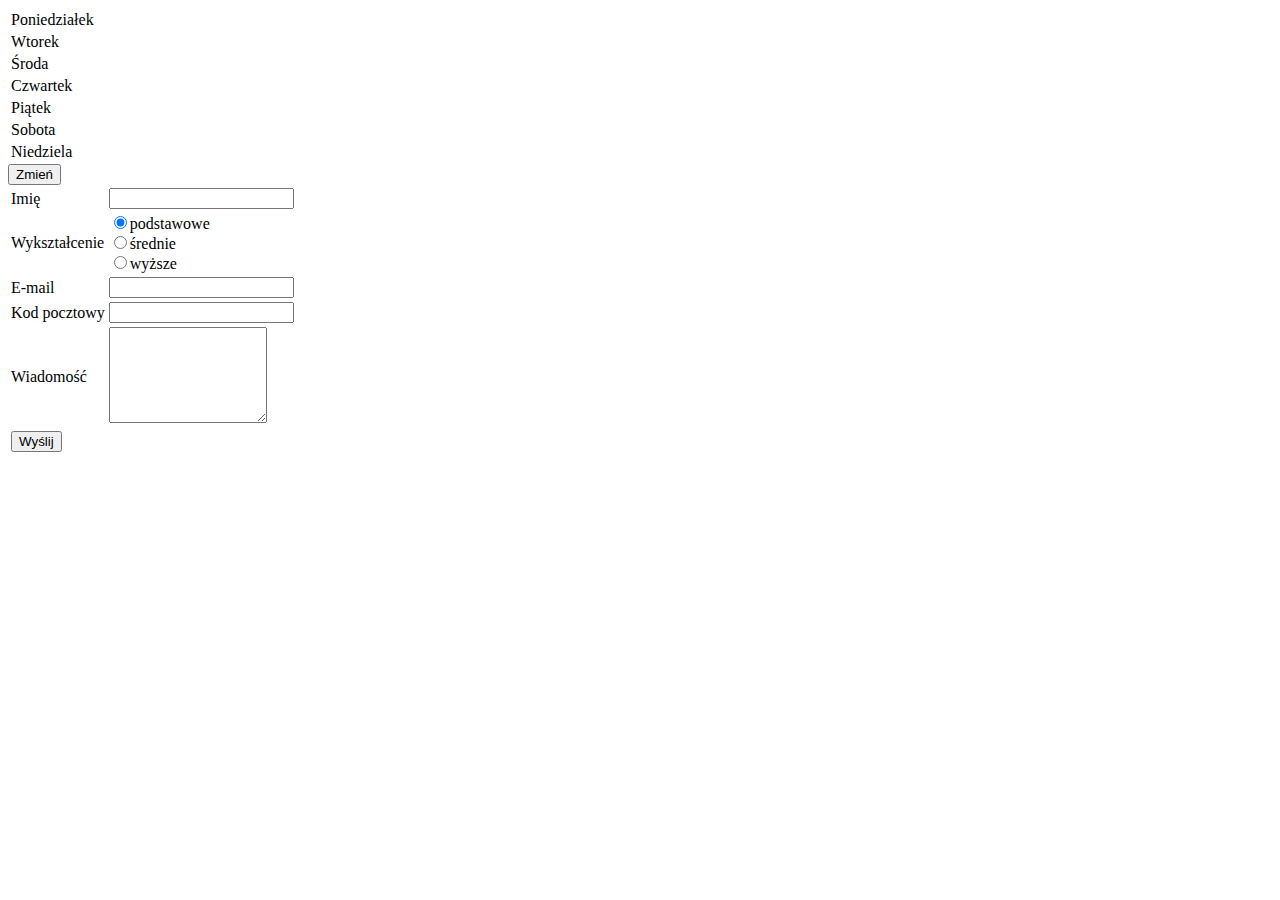
<file: D7/index.html>
<!doctype html>
<html>
<head>
    <link rel = "stylesheet" href = "style.css" type = "text/css" />
    <title>Formularz osobowy</title>
    <script src = "code.js"></script>
</head>
<body>
    <table>
        <tbody>
        <tr><td>Poniedziałek</td></tr>
        <tr><td>Wtorek</td></tr>
        <tr><td>Środa</td></tr>
        <tr><td>Czwartek</td></tr>
        <tr><td>Piątek</td></tr>
        <tr><td>Sobota</td></tr>
        <tr><td>Niedziela</td></tr>
        </tbody>
    </table>
    <span id="ile" />
    <tr><td colspan="2"><input type="submit" value="Zmień" onclick = " myFunction()"></td></tr>
    <form name="user_data">
        <table>
            <tr><td>Imię</td><td><input type="text" name="imie"><span class="blad" id="blad_imie" /></td></tr>
            <tr>
                <td>Wykształcenie </td>
                <td>
                    <input name="wyksztalcenie" value="wyksztalcenie_p" checked type="radio" onclick = "pokazElement('KodPocztowy')" />podstawowe<br />
                    <input name="wyksztalcenie" value="wyksztalcenie_s" type="radio" onclick = "ukryjElement('KodPocztowy')" />średnie </br>
                    <input name="wyksztalcenie" value="wyksztalcenie_w" type="radio" onclick = "ukryjElement('KodPocztowy')" />wyższe
            </td> </tr>
            <tr><td>E-mail</td><td><input type="text" name="email"><span class="blad" id="blad_email" /></td></tr>
            <tr><td>Kod pocztowy</td><td><span id = "KodPocztowy"><input type="text" name="kod"></span><span class="blad" id="blad_kod" /></td></tr>
            <tr><td>Wiadomość</td><td><textarea rows="6" cols="17" name="wiadomosc"></textarea><span class="blad" id="blad_wiadomosc" />
            </td></tr>
            <tr><td colspan="2"><input type="submit" value="Wyślij" onclick = "return weryfikacja(this.form)"></td></tr>
        </table>
    </form>
</body>
</html>
</file>
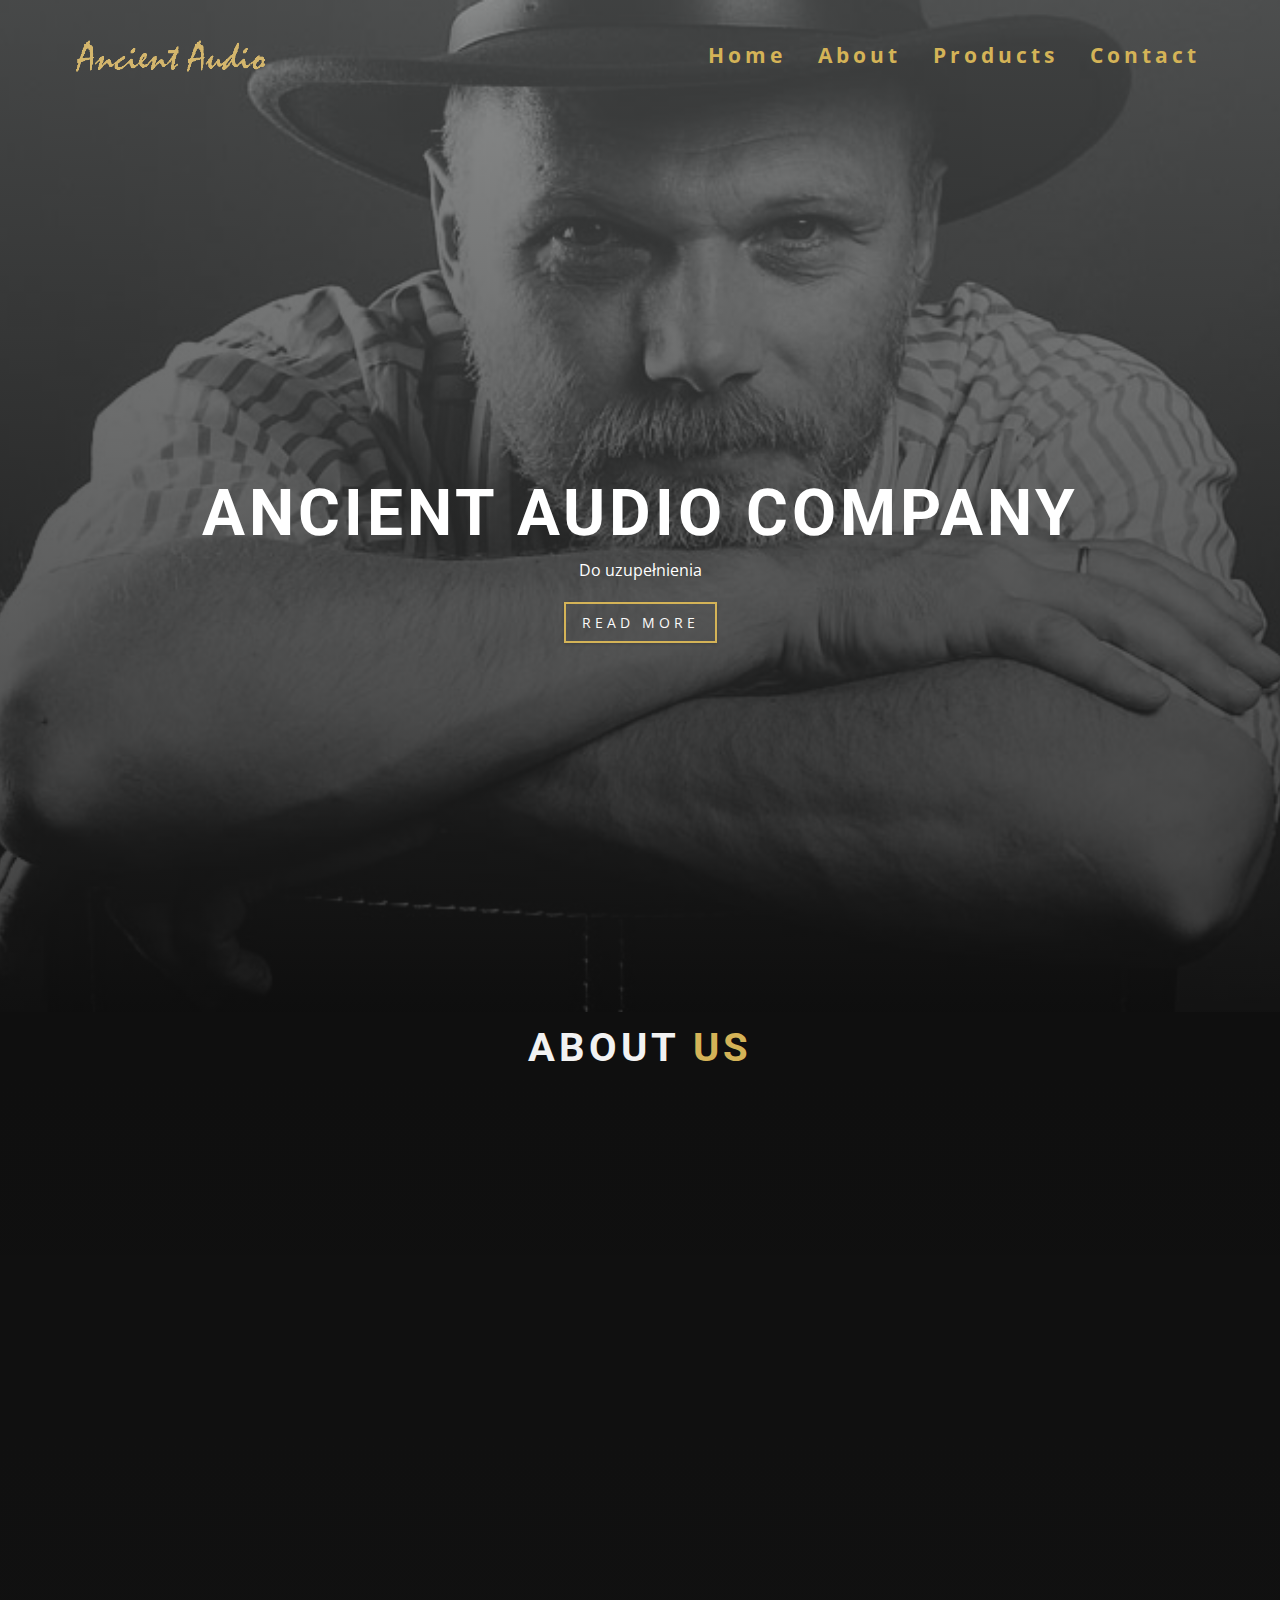
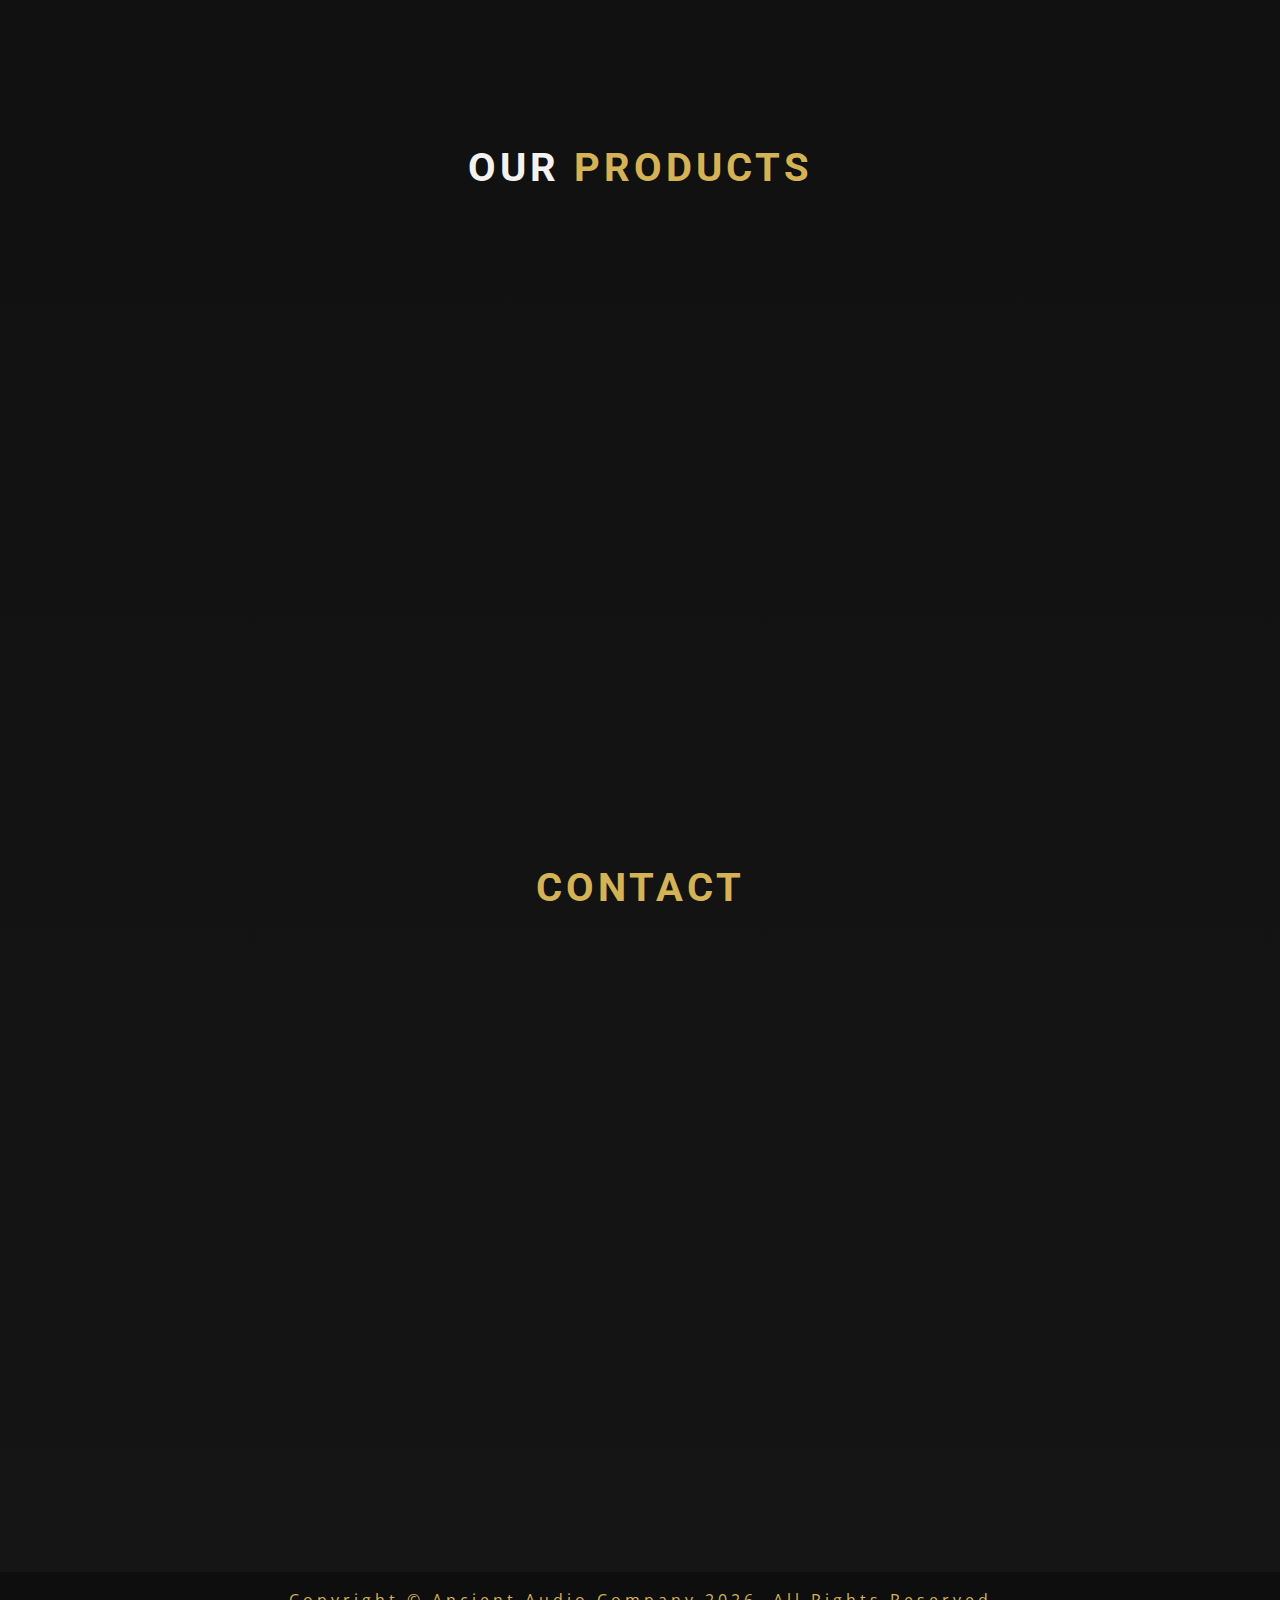
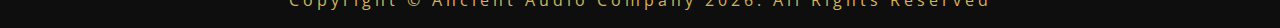
<file: Project_AA/index.html>
<!DOCTYPE html>
<html lang="en">
  <head>
    <meta charset="UTF-8" />
    <meta name="viewport" content="width=device-width, initial-scale=1.0" />
    <title>Ancient Audio</title>
    <!-- font-awesome -->
    <link
      rel="stylesheet"
      href="https://cdnjs.cloudflare.com/ajax/libs/font-awesome/5.14.0/css/all.min.css"
    />
    <!-- styles -->
    <link rel="stylesheet" href="styles.css" />
  </head>
  <body>
    <header id="home">
      <!-- navbar -->
      <nav id="nav">
        <div class="nav-center">
          <!-- nav header -->
          <div class="nav-header">
            <img src="./logo.png" class="logo" alt="logo" />
            <button class="nav-toggle">
              <i class="fas fa-bars"></i>
            </button>
          </div>
          <!-- links -->
          <div class="links-container">
            <ul class="links">
              <li>
                <a href="#home" class="scroll-link">home</a>
              </li>
              <li>
                <a href="#about" class="scroll-link">about</a>
              </li>
              <li>
                <a href="#products" class="scroll-link">products</a>
              </li>
              <li>
                <a href="#contact" class="scroll-link">contact</a>
              </li>
            </ul>
          </div>
        </div>
      </nav>
      <!-- banner -->
      <div class="banner">
        <div class="container">
          <h1>Ancient Audio Company</h1>
          <p>
            Do uzupełnienia
          </p>
          <a href="#tours" class="scroll-link btn btn-white">read more</a>
        </div>
      </div>
    </header>
    <!-- about -->
    <section id="about" class="section">
      <div class="title">
        <h2>about <span>us</span></h2>
      </div>
    </section>
    <!-- services -->
    <section id="products" class="section">
      <div class="title">
        <h2>our <span>products</span></h2>
      </div>
    </section>
    <!-- contact -->
    <section id="contact" class="section">
      <div class="title">
        <h2><span>contact</span></h2>
      </div>
    </section>
    <!-- footer -->
    <footer class="section">
      <p>
        copyright &copy; ancient audio company
        <span id="date"></span>. all rights reserved
      </p>
    </footer>
    <a class="scroll-link top-link" href="#home">
      <i class="fas fa-arrow-up"></i>
    </a>
    <!-- javascript -->
    <script src="scripts.js"></script>
  </body>
</html>
</file>
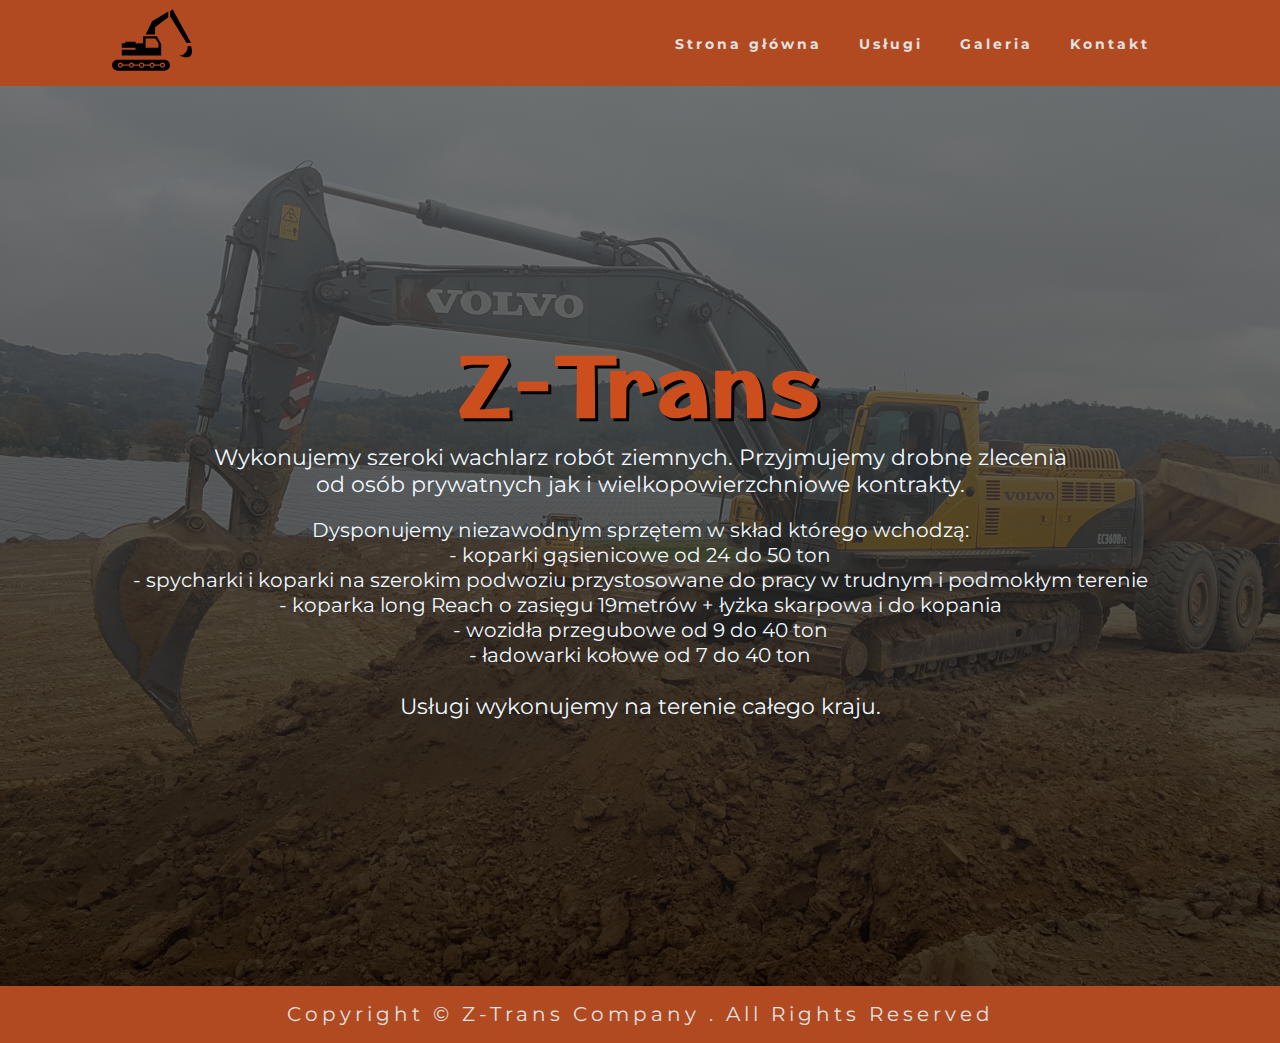
<file: Project_Ziolkowski/index.html>
<!DOCTYPE html>
<html lang="pl">
  <head>
    <meta charset="UTF-8" />
    <meta name="viewport" content="width=device-width, initial-scale=1.0" />
    <meta http-equiv="X-UA-Compatible" content="ie=edge" />
    <link rel="stylesheet" href="styles.css" />
    <link rel="preconnect" href="https://fonts.googleapis.com" />
    <link rel="preconnect" href="https://fonts.gstatic.com" crossorigin />
    <link
      href="https://fonts.googleapis.com/css2?family=Montserrat:wght@500&display=swap"
      rel="stylesheet"
    />
    <link rel="preconnect" href="https://fonts.googleapis.com" />
    <link rel="preconnect" href="https://fonts.gstatic.com" crossorigin />
    <link
      href="https://fonts.googleapis.com/css2?family=Otomanopee+One&display=swap"
      rel="stylesheet"
    />
    <title>Z-Trans</title>
  </head>

  <body>
    <nav>
      <div class="logo">
        <img src="logo.svg" class="logo" alt="logo" />
      </div>
      <ul class="nav-links">
        <li>
          <a href="index.html">Strona główna</a>
        </li>
        <li>
          <a href="uslugi.html">Usługi</a>
        </li>
        <li>
          <a href="galeria.html">Galeria</a>
        </li>
        <li>
          <a href="kontakt.html">Kontakt</a>
        </li>
      </ul>
      <div class="burger">
        <div class="line1"></div>
        <div class="line2"></div>
        <div class="line3"></div>
      </div>
    </nav>

    <div class="background-img">
      <div class="banner">
        <div class="container">
          <h1>Z-Trans</h1>
          <p>
            Wykonujemy szeroki wachlarz robót ziemnych. Przyjmujemy drobne
            zlecenia od osób prywatnych jak i wielkopowierzchniowe kontrakty.
          </p>
          <ul>
            Dysponujemy niezawodnym sprzętem w skład którego wchodzą:
            <li>- koparki gąsienicowe od 24 do 50 ton</li>
            <li>
              - spycharki i koparki na szerokim podwoziu przystosowane do pracy
              w trudnym i podmokłym terenie
            </li>
            <li>
              - koparka long Reach o zasięgu 19metrów + łyżka skarpowa i do
              kopania
            </li>
            <li>- wozidła przegubowe od 9 do 40 ton</li>
            <li>- ładowarki kołowe od 7 do 40 ton</li>
          </ul>
          <br />
          <p>Usługi wykonujemy na terenie całego kraju.</p>
        </div>
      </div>
    </div>

    <footer class="section">
      <p>
        copyright &copy; z-trans company
        <span id="date"></span>. all rights reserved
      </p>
    </footer>

    <script src="scripts.js"></script>
  </body>
</html>
</file>
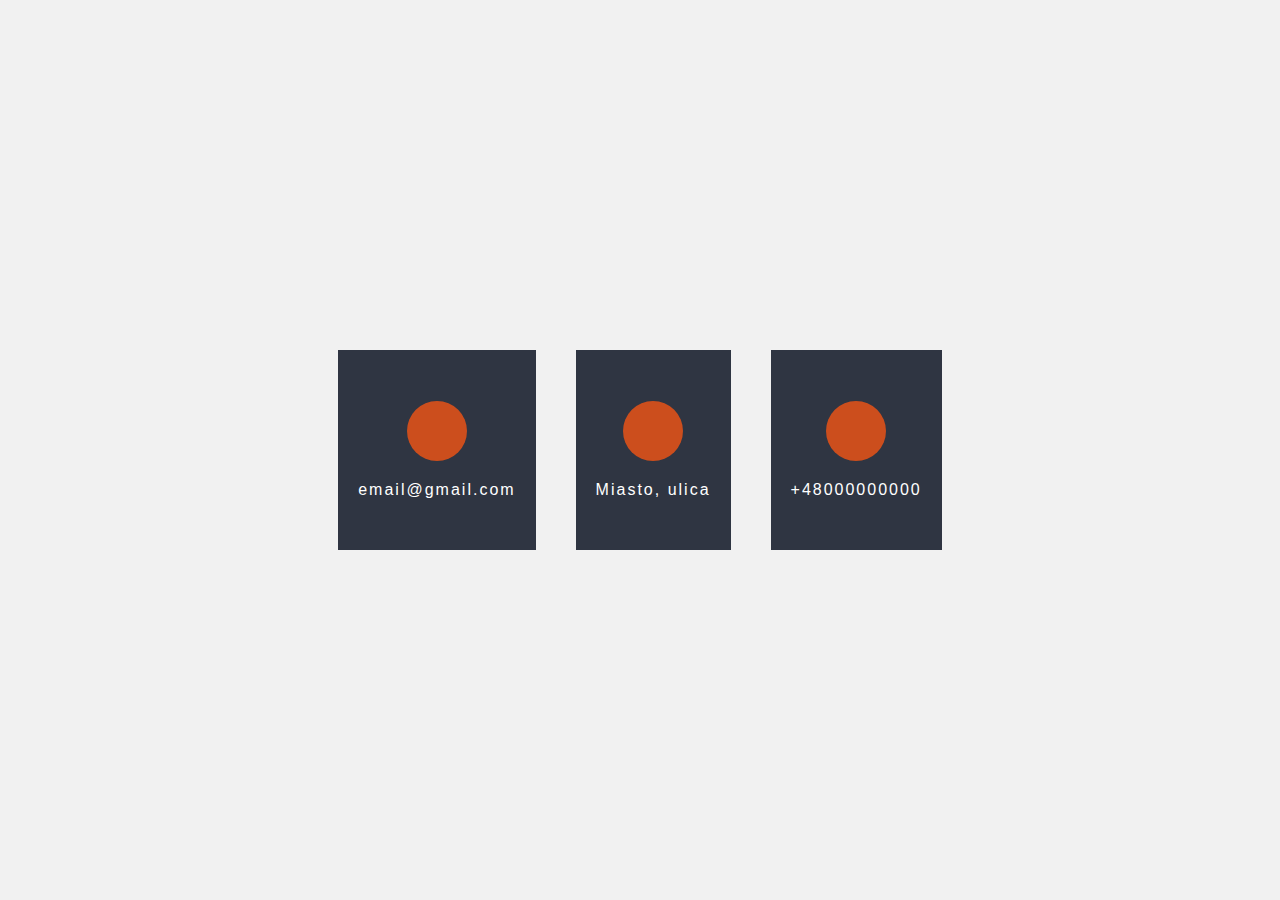
<file: Project_Ziolkowski/contact.html>
<!DOCTYPE html>
<html lang="en">
  <head>
    <meta charset="UTF-8" />
    <meta http-equiv="X-UA-Compatible" content="IE=edge" />
    <meta name="viewport" content="width=device-width, initial-scale=1.0" />
    <link rel="stylesheet" href="styless.css" />
    <link
      rel="stylesheet"
      href="https://cdnjs.cloudflare.com/ajax/libs/font-awesome/5.15.3/css/all.min.css"
      integrity="sha512-iBBXm8fW90+nuLcSKlbmrPcLa0OT92xO1BIsZ+ywDWZCvqsWgccV3gFoRBv0z+8dLJgyAHIhR35VZc2oM/gI1w=="
      crossorigin="anonymous"
      referrerpolicy="no-referrer"
    />
    <title>Document</title>
  </head>
  <body>
    <div class="contact-info">
      <div class="card">
        <i class="card-icon far fa-envelope"> </i>
        <p>email@gmail.com</p>
      </div>
      <div class="card">
        <i class="card-icon fas fa-map-marker-alt"> </i>
        <p>Miasto, ulica</p>
      </div>
      <div class="card-p">
        <i class="card-icon fas fa-phone"> </i>
        <p>+48000000000</p>
      </div>
    </div>
  </body>
</html>
</file>
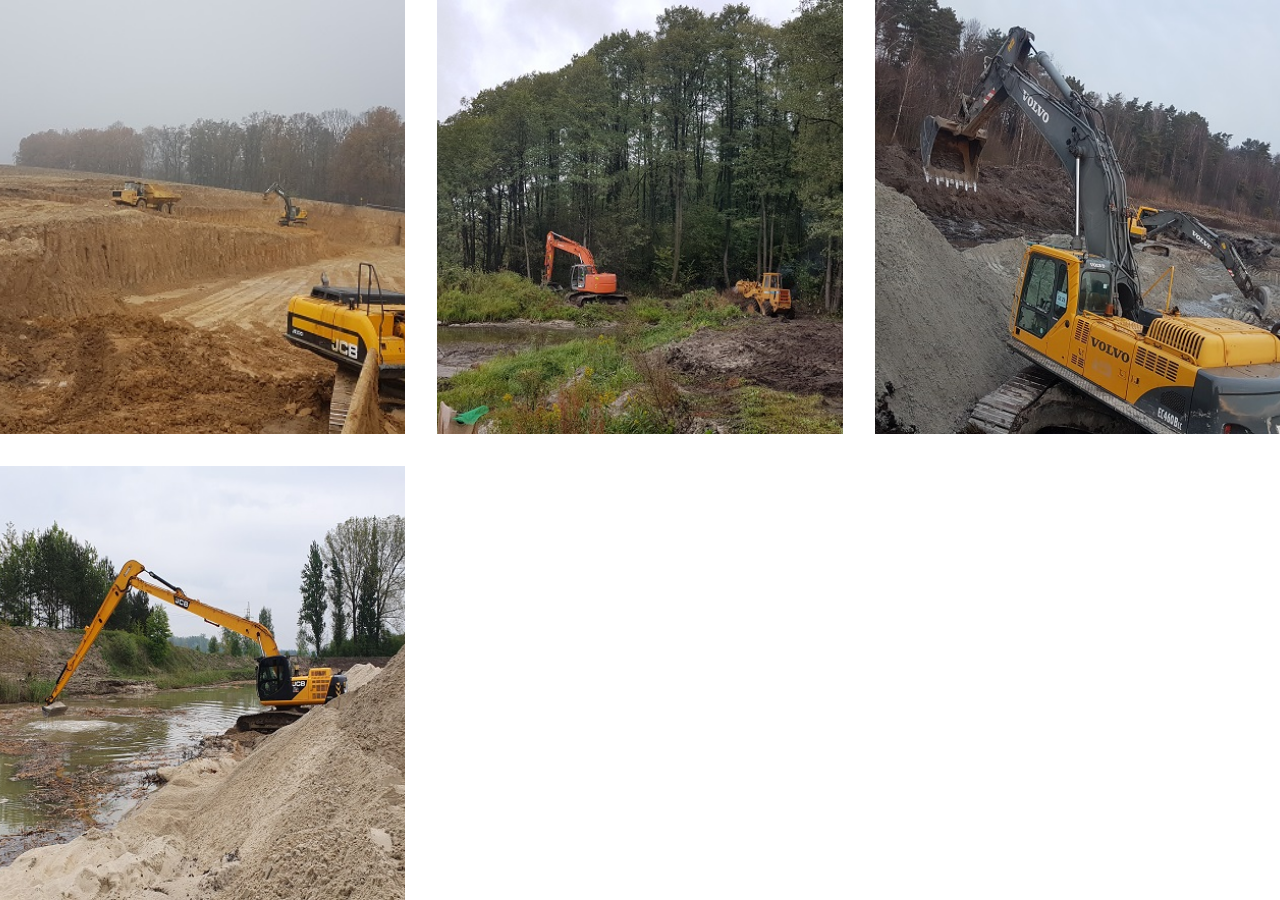
<file: Project_Ziolkowski/images.html>
<!DOCTYPE html>
<html lang="en">
  <head>
    <meta charset="UTF-8" />
    <meta http-equiv="X-UA-Compatible" content="IE=edge" />
    <meta name="viewport" content="width=device-width, initial-scale=1.0" />
    <link rel="stylesheet" href="style.css" />
    <title>Gallery</title>
  </head>
  <body>
    <div class="gallery">
      <div class="img-container">
        <img
          src="./Strona_img_previev/1-pre.jpg"
          alt="First jpg"
          data-original="1.jpg"
        />
      </div>
      <div class="img-container">
        <img
          src="./Strona_img_previev/2-pre.jpg"
          alt="Second jpg"
          data-original="2.jpg"
        />
      </div>
      <div class="img-container">
        <img
          src="./Strona_img_previev/3-pre.jpg"
          alt="Third jpg"
          data-original="3.jpg"
        />
      </div>
      <div class="img-container">
        <img
          src="./Strona_img_previev/4-pre.jpg"
          alt="Fourth jpg"
          data-original="4.jpg"
        />
      </div>
    </div>
    <div class="modal">
      <img src="./Strona_img/1.jpg" alt="" class="full-img" />
    </div>

    <script src="app.js"></script>
  </body>
</html>
</file>
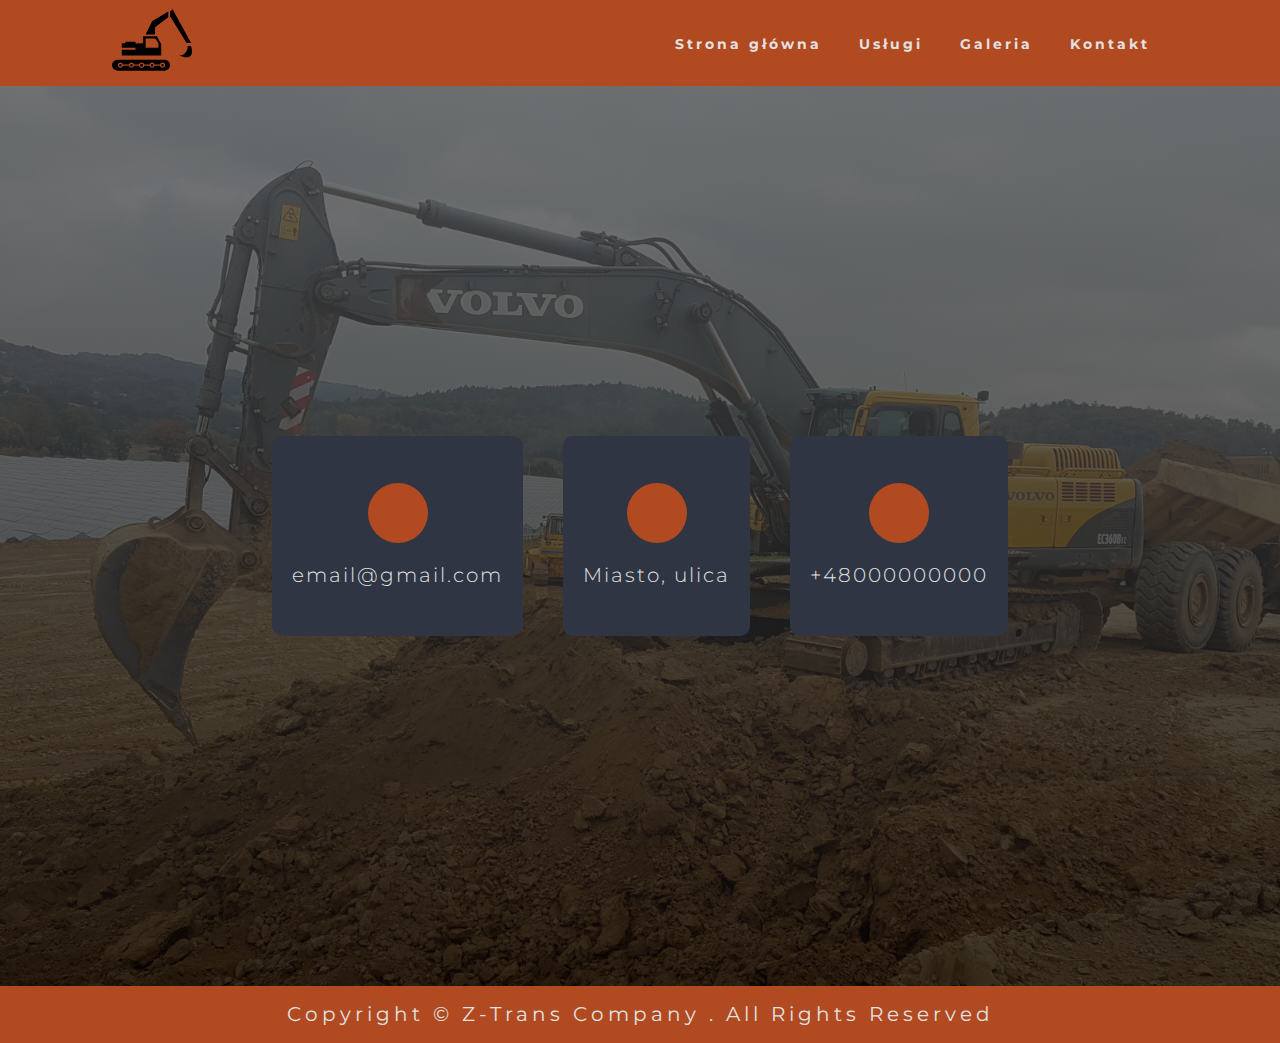
<file: Project_Ziolkowski/kontakt.html>
<!DOCTYPE html>
<html lang="pl">
  <head>
    <meta charset="UTF-8" />
    <meta name="viewport" content="width=device-width, initial-scale=1.0" />
    <meta http-equiv="X-UA-Compatible" content="ie=edge" />
    <link rel="stylesheet" href="styles.css" />
    <link rel="preconnect" href="https://fonts.googleapis.com" />
    <link rel="preconnect" href="https://fonts.gstatic.com" crossorigin />
    <link
      href="https://fonts.googleapis.com/css2?family=Montserrat:wght@500&display=swap"
      rel="stylesheet"
    />
    <link rel="preconnect" href="https://fonts.googleapis.com" />
    <link rel="preconnect" href="https://fonts.gstatic.com" crossorigin />
    <link
      href="https://fonts.googleapis.com/css2?family=Otomanopee+One&display=swap"
      rel="stylesheet"
    />
    <link
      rel="stylesheet"
      href="https://cdnjs.cloudflare.com/ajax/libs/font-awesome/5.15.3/css/all.min.css"
      integrity="sha512-iBBXm8fW90+nuLcSKlbmrPcLa0OT92xO1BIsZ+ywDWZCvqsWgccV3gFoRBv0z+8dLJgyAHIhR35VZc2oM/gI1w=="
      crossorigin="anonymous"
      referrerpolicy="no-referrer"
    />
    <title>Kontakt</title>
  </head>

  <body>
    <nav>
      <div class="logo">
        <img src="logo.svg" class="logo" alt="logo" />
      </div>
      <ul class="nav-links">
        <li>
          <a href="index.html">Strona główna</a>
        </li>
        <li>
          <a href="uslugi.html">Usługi</a>
        </li>
        <li>
          <a href="galeria.html">Galeria</a>
        </li>
        <li>
          <a href="kontakt.html">Kontakt</a>
        </li>
      </ul>
      <div class="burger">
        <div class="line1"></div>
        <div class="line2"></div>
        <div class="line3"></div>
      </div>
    </nav>

    <div class="background-img-c">
      <div class="contact-info">
        <div class="card-m">
          <i class="card-icon far fa-envelope"> </i>
          <p>email@gmail.com</p>
        </div>
        <div class="card-mp">
          <i class="card-icon fas fa-map-marker-alt"> </i>
          <p>Miasto, ulica</p>
        </div>
        <div class="card-p">
          <i class="card-icon fas fa-phone"> </i>
          <p>+48000000000</p>
        </div>
      </div>
    </div>

    <div class="modal">
      <iframe
        class="map"
        src="https://www.google.com/maps/embed?pb=!1m18!1m12!1m3!1d2526.8361259042754!2d22.43246001433449!3d50.704425504191825!2m3!1f0!2f0!3f0!3m2!1i1024!2i768!4f13.1!3m3!1m2!1s0x47232635e495dfb3%3A0xbbf75603834f559e!2zUsOzxbxhbmEgNTAsIDIzLTMwMCBKYW7Ds3cgTHViZWxza2k!5e0!3m2!1spl!2spl!4v1626991938712!5m2!1spl!2spl"
        width="600"
        height="450"
        style="border: 0"
        allowfullscreen=""
        loading="lazy"
      ></iframe>
    </div>

    <footer class="section">
      <p>
        copyright &copy; z-trans company
        <span id="date"></span>. all rights reserved
      </p>
    </footer>

    <script src="scripts.js"></script>
    <script src="scripts-contact.js"></script>
  </body>
</html>
</file>
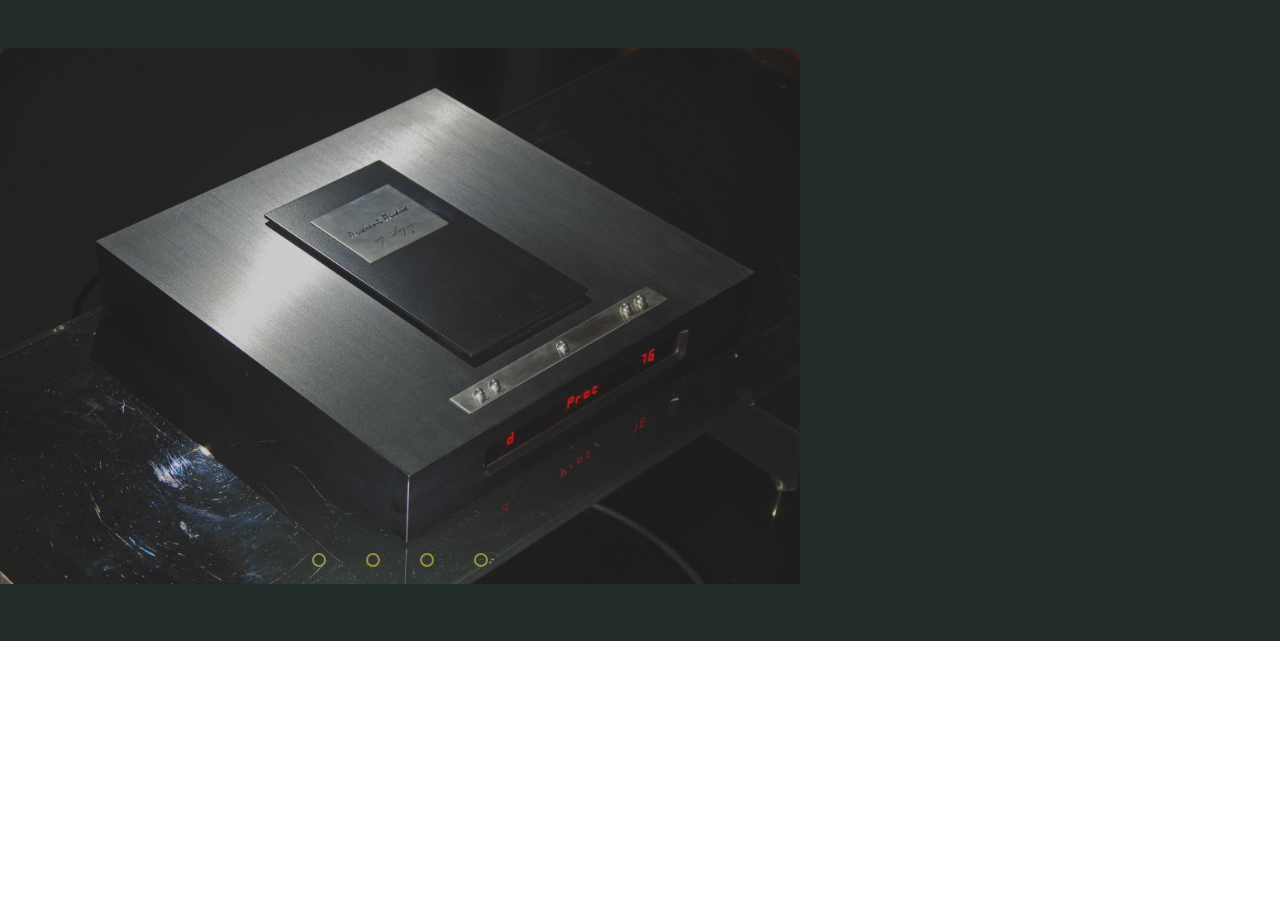
<file: Project_AA/slider_project_setup/slider.html>
<!DOCTYPE html>
<html lang="en">
  <head>
    <meta charset="UTF-8" />
    <meta name="viewport" content="width=device-width, initial-scale=1.0" />
    <title>Scroll</title>
    <!-- font-awesome -->
    <link
      rel="stylesheet"
      href="https://cdnjs.cloudflare.com/ajax/libs/font-awesome/5.14.0/css/all.min.css"
    />
    <!-- styles -->
    <link rel="stylesheet" href="style.css" />
  </head>
  <body>
    
    <section class="box">
        <div class="container">
            <div class="slider">
                <div class="slides">
                    <!-- radio buttons start -->
                    <input type="radio" name="radio-btn" id="radio1">
                    <input type="radio" name="radio-btn" id="radio2">
                    <input type="radio" name="radio-btn" id="radio3">
                    <input type="radio" name="radio-btn" id="radio4">
                    <!-- radio buttons end -->
                    <!-- slide images start -->
                    <div class="slide first">
                        <img src="slide1.1.png" alt="">
                    </div>
                    <div class="slide">
                        <img src="slide1.2.png" alt="">
                    </div>
                    <div class="slide">
                        <img src="slide1.3.png" alt="">
                    </div>
                    <div class="slide">
                        <img src="slide1.4.png" alt="">
                    </div>
                    <!-- slide images end -->
                </div>
                <!-- manual navigation start -->
                <div class="navigation-manual">
                    <label for="radio1" class="manual-btn"></label>
                    <label for="radio2" class="manual-btn"></label>
                    <label for="radio3" class="manual-btn"></label>
                    <label for="radio4" class="manual-btn"></label>
                </div>
                <!-- manual navigation end -->
            </div>
            <!-- image slider end -->
        </div>
    </section>

  </body>
</html>
</file>
<file: D7/style.css>
span {
    color: black;
}
.blad {
    color: red;
    font-weight: bold;
    padding-left: 5px;
}
</file>
<file: Project_AA/styles.css>
/*
=============== 
Fonts
===============
*/
@import url("https://fonts.googleapis.com/css?family=Open+Sans|Roboto:400,700&display=swap");

/*
=============== 
Global Styles
===============
*/
html {
  scroll-behavior: smooth;
}
*,
::after,
::before {
  margin: 0;
  padding: 0;
  box-sizing: border-box;
}
body {
  font-family: "Open Sans", sans-serif;
  background: linear-gradient(rgba(0, 0, 0, 0.952), rgba(0, 0, 0, 0.918));
  color: hsl(0, 0%, 95%);
  line-height: 1.5;
  font-size: 0.875rem;
}
ul {
  list-style-type: none;
}
a {
  text-decoration: none;
}
img:not(.logo) {
  width: 100%;
}
img {
  display: block;
}

h1,
h2,
h3,
h4 {
  letter-spacing: 0.25rem;
  text-transform: capitalize;
  line-height: 1.25;
  margin-bottom: 0.75rem;
  font-family: "Roboto", sans-serif;
}
h1 {
  font-size: 3rem;
}
h2 {
  font-size: 2rem;
}
h3 {
  font-size: 1.25rem;
}
h4 {
  font-size: 0.875rem;
}
p {
  margin-bottom: 1.25rem;
  color: hsl(210, 22%, 49%);
}
@media screen and (min-width: 800px) {
  h1 {
    font-size: 4rem;
  }
  h2 {
    font-size: 2.5rem;
  }
  h3 {
    font-size: 1.75rem;
  }
  h4 {
    font-size: 1rem;
  }
  body {
    font-size: 1rem;
  }
  h1,
  h2,
  h3,
  h4 {
    line-height: 1;
  }
}
/*  global classes */

.btn {
  text-transform: uppercase;
  background: transparent;
  color: #222;
  padding: 0.375rem 0.75rem;
  letter-spacing: 0.25rem;
  display: inline-block;
  transition: all 0.3s linear;
  font-size: 0.875rem;
  border: 2px solid #222;
  cursor: pointer;
  box-shadow: 0 1px 3px rgba(0, 0, 0, 0.2);
  border-radius: 0.5rem;
}
.btn:hover {
  color: #fff;
  background: #222;
}
.btn-white {
  color: rgb(250, 250, 250);
  border-color: rgb(212, 179, 87);
  border-radius: 0;
  padding: 0.5rem 1rem;
}
.btn:hover {
  background: rgba(27, 25, 25, 0.822);
  color: rgb(212, 179, 87);
}
/* section */
.section {
  padding-bottom: 5rem;
  padding: 1rem;
}

.section-center {
  width: 90vw;
  margin: 0 auto;
  max-width: 1170px;
}
@media screen and (min-width: 992px) {
  .section-center {
    width: 95vw;
  }
}
main {
  min-height: 100vh;
  display: grid;
  place-items: center;
}
/*
=============== 
Scroll
===============
*/
/* navbar */
nav {
  background: transparent;
  padding: 1rem 1.5rem;
}
/* fixed nav */
.fixed-nav {
  position: fixed;
  top: 0;
  left: 0;
  width: 100%;
  background: linear-gradient(rgba(0, 0, 0, 0.705), rgb(0, 0, 0));
  box-shadow: 0 5px 15px rgba(0, 0, 0, 0.1);
}
.fixed-nav .links a {
  color: rgb(212, 179, 87);
}
.fixed-nav .links a:hover {
  color: rgb(248, 248, 248);
}
/* .fixed-nav .links-container {
  height: auto !important;
} */
.nav-header {
  display: flex;
  align-items: center;
  justify-content: space-between;
}
.nav-toggle {
  font-size: 1.5rem;
  color: rgb(212, 179, 87);
  background: transparent;
  border-color: transparent;
  transition: all 0.3s linear;
  cursor: pointer;
}
.nav-toggle:hover {
  color: rgb(248, 248, 248);
}
.logo {
  height: 80px;
}
.links-container {
  height: 0;
  overflow: hidden;
  transition: all 0.3s linear;
}
.show-links {
  height: 200px;
}
.links a {
  background: rgb(44 45 42 / 18%);
  color: rgb(212, 179, 87);
  font-size: 1.1rem;
  text-transform: capitalize;
  letter-spacing: 0.25rem;
  display: block;
  transition: all 0.3s linear;
  font-weight: bold;
  padding: 0.75rem;
}
.links a:hover {
  color: hsl(210, 23%, 90%);
}
@media screen and (min-width: 800px) {
  nav {
    background: transparent;
  }
  .nav-center {
    width: 90vw;
    max-width: 1170px;
    margin: 0 auto;
    display: flex;
    align-items: center;
    justify-content: space-between;
  }
  .nav-header {
    padding: 0;
  }
  .nav-toggle {
    display: none;
  }
  .links-container {
    height: auto !important;
  }
  .links {
    display: flex;
  }
  .links a {
    background: transparent;
    color: rgb(212, 179, 87);
    font-size: 1.3rem;
    text-transform: capitalize;
    letter-spacing: 0.25rem;
    display: block;
    transition: all 0.3s linear;
    margin: 0 1rem;
    font-weight: bold;
    padding: 0;
  }
  .links a:hover {
    color: #fff;
  }
}
/* hero */
header {
  min-height: 100vh;
  background: linear-gradient(rgba(77, 80, 80, 0.5), rgba(0, 0, 0, 0.7)),
    url(./background_image.png) center/cover no-repeat;
}
.banner {
  min-height: 100vh;
  display: grid;
  place-items: center;
  text-align: center;
}
.container h1 {
  color: #fff;
  text-transform: uppercase;
}
.container p {
  color: #fff;
  max-width: 25rem;
  margin: 0 auto;
  margin-bottom: 1.25rem;
}
@media screen and (min-width: 768px) {
  .container p {
    max-width: 40rem;
  }
}
/* sections and title */
.title h2 {
  text-align: center;
  text-transform: uppercase;
}
.title span {
  color: rgb(212, 179, 87);
}
#about,
#products,
#contact {
  height: 80vh;
}
footer {
  background: hsla(0, 0%, 0%, 0.308);
  padding: 5rem 1rem;
}
footer p {
  color: rgb(212, 179, 87);
  text-align: center;
  text-transform: capitalize;
  letter-spacing: 0.25rem;
  margin-bottom: 0;
}

.top-link {
  font-size: 1.25rem;
  position: fixed;
  bottom: 3rem;
  right: 3rem;
  background: rgb(212, 179, 87);
  width: 2rem;
  height: 2rem;
  display: grid;
  place-items: center;
  border-radius: 0.5rem;
  color: rgb(182, 119, 3);
  animation: bounce 5s ease-in-out infinite;
  visibility: hidden;
  z-index: -100;
}
.show-link {
  visibility: visible;
  z-index: 100;
}

@keyframes bounce {
  0% {
    transform: scale(1);
  }
  50% {
    transform: scale(1.3);
  }
  100% {
    transform: scale(1);
  }
}
</file>
<file: Project_Ziolkowski/styles.css>
* {
  margin: 0px;
  padding: 0px;
  box-sizing: border-box;
}

body {
  color: aliceblue;
  line-height: 1.25;
  font-family: "Montserrat", sans-serif;
  font-size: 1.25rem;
}

h1,
h2,
h3,
h4 {
  letter-spacing: 0.25rem;
  line-height: 1.25;
  margin-bottom: 0.75rem;
  font-family: "Otomanopee One", sans-serif;
}
h1 {
  font-size: 5rem;
}
h2 {
  font-size: 2rem;
}
h3 {
  font-size: 1.25rem;
}
h4 {
  font-size: 0.875rem;
}
p {
  color: rgb(226, 226, 226);
}

nav {
  display: flex;
  justify-content: space-around;
  align-items: center;
  min-height: 8vh;
  background-color: rgb(177, 74, 33);
  font-family: "Montserrat", sans-serif;
}

.background-img {
  background: linear-gradient(rgba(77, 80, 80, 0.781), rgba(0, 0, 0, 0.7)),
    url(Strona_img/12.jpg) center/cover no-repeat;
}

.background-img-c {
  background: linear-gradient(rgba(77, 80, 80, 0.781), rgba(0, 0, 0, 0.7)),
    url(Strona_img/12.jpg) center/cover no-repeat;
  min-height: 100vh;
  display: flex;
  align-items: center;
  justify-content: center;
}

.banner {
  min-height: 100vh;
  display: grid;
  place-items: center;
  text-align: center;
}

.container p {
  color: aliceblue;
  font-size: 1.35rem;
  max-width: 55rem;
  margin: 0 auto;
  margin-bottom: 1.25rem;
  font-family: "Montserrat", sans-serif;
}

li {
  list-style: none;
}

.container h1 {
  text-shadow: 3px 3px #020202;
  color: rgb(204, 78, 29);
  text-align: center;
  text-justify: inter-word;
}

.container h2,
h3,
h4 {
  color: rgb(48, 86, 119);
}

.logo {
  width: 25%;
}

.nav-links {
  display: flex;
  justify-content: space-around;
  width: 40%;
}

.nav-links li {
  list-style: none;
}

.nav-links a {
  color: rgb(226, 226, 226);
  text-decoration: none;
  letter-spacing: 3px;
  font-weight: bold;
  font-size: 14px;
  transition: 0.3s linear;
}

.nav-links a:hover {
  color: #020202;
}

.burger {
  display: none;
  cursor: pointer;
}

.burger div {
  width: 25px;
  height: 3px;
  background-color: rgb(226, 226, 226);
  margin: 5px;
  transition: all 0.3s ease;
}

.contact-info {
  display: flex;
  width: 100%;
  min-width: 1200px;
  align-items: center;
  justify-content: center;
  padding: 0px 20px;
}

.card-m {
  background: #2f3542;
  padding: 0px 20px;
  margin: 0px 20px;
  width: calc(33%-20px);
  height: 200px;
  display: flex;
  flex-direction: column;
  justify-content: center;
  align-items: center;
  color: #fff;
  cursor: pointer;
  border-radius: 5%;
}

.card-mp {
  background: #2f3542;
  padding: 0px 20px;
  margin: 0px 20px;
  width: calc(33%-20px);
  height: 200px;
  display: flex;
  flex-direction: column;
  justify-content: center;
  align-items: center;
  color: #fff;
  cursor: pointer;
  border-radius: 5%;
}

.card-p {
  background: #2f3542;
  padding: 0px 20px;
  margin: 0px 20px;
  width: calc(33%-20px);
  height: 200px;
  display: flex;
  flex-direction: column;
  justify-content: center;
  align-items: center;
  color: #fff;
  border-radius: 5%;
}

.card-icon {
  font-size: 28px;
  background: rgb(177, 74, 33);
  width: 60px;
  height: 60px;
  text-align: center;
  line-height: 60px !important;
  border-radius: 50%;
  transition: 0.3s linear;
}

.card-m:hover .card-icon {
  background: none;
  color: rgb(177, 74, 33);
  transform: scale(1.6);
}

.card-mp:hover .card-icon {
  background: none;
  color: rgb(177, 74, 33);
  transform: scale(1.6);
}

.card-p:hover .card-icon {
  background: none;
  color: rgb(177, 74, 33);
  transform: scale(1.6);
}

.gallery {
  display: grid;
  grid-template-columns: repeat(auto-fit, minmax(400px, 1fr));
  min-height: 100vh;
  grid-gap: 2rem;
  padding: 10px;
}

.img-container {
  overflow: hidden;
  border-radius: 5%;
}

.img-container img {
  width: 100%;
  height: 100%;
  object-fit: cover;
  transition: all 0.3s ease-out;
  cursor: pointer;
}

.img-container img:hover {
  transform: scale(1.2);
}

.modal {
  background: rgba(0, 0, 0, 0.7);
  position: fixed;
  display: flex;
  align-items: center;
  justify-content: center;
  top: 0;
  left: 0;
  width: 100%;
  height: 100%;
  opacity: 0;
  pointer-events: none;
  transition: 0.25s ease-out;
}

.modal.open {
  opacity: 1;
  pointer-events: all;
}

.map {
  position: absolute;
  height: 70%;
  width: 50%;
  border-radius: 5%;
}

.full-img {
  position: absolute;
  height: 70%;
  width: auto;
  top: 50%;
  left: 50%;
  transform: translate(-50%, -50%) scale(0.5);
  transition: all 0.25s ease-out;
  border-radius: 5%;
}

.full-img.open {
  transform: translate(-50%, -50%) scale(1);
}

.section {
  padding-bottom: 5rem;
  padding: 1rem;
  background: rgb(177, 74, 33);
}

footer {
  padding: 5rem 1rem;
}
footer p {
  color: rgb(226, 226, 226);
  text-align: center;
  text-transform: capitalize;
  letter-spacing: 0.25rem;
  margin-bottom: 0;
}

@media (min-width: 1281px) {
  .card-m p {
    margin-top: 20px;
    font-weight: 300;
    letter-spacing: 2px;
    min-height: 0;
    opacity: 0;
    transition: 0.3s linear;
  }

  .card-mp p {
    margin-top: 20px;
    font-weight: 300;
    letter-spacing: 2px;
    min-height: 0;
    opacity: 0;
    transition: 0.3s linear;
  }

  .card-p p {
    margin-top: 20px;
    font-weight: 300;
    letter-spacing: 2px;
    min-height: 0;
    opacity: 0;
    transition: 0.3s linear;
  }

  .card-m:hover p {
    max-height: 40px;
    opacity: 1;
  }

  .card-mp:hover p {
    max-height: 40px;
    opacity: 1;
  }

  .card-p:hover p {
    max-height: 40px;
    opacity: 1;
  }
}

.card-m p {
  margin-top: 20px;
  font-weight: 300;
  letter-spacing: 2px;
  min-height: 0;
}

.card-mp p {
  margin-top: 20px;
  font-weight: 300;
  letter-spacing: 2px;
  min-height: 0;
}

.card-p p {
  margin-top: 20px;
  font-weight: 300;
  letter-spacing: 2px;
  min-height: 0;
}

@media screen and (max-width: 800px) {
  .contact-info {
    flex-direction: column;
  }

  .card-m {
    width: 100%;
    max-width: 300px;
    margin: 10px 0px;
  }

  .card-mp {
    width: 100%;
    max-width: 300px;
    margin: 10px 0px;
  }

  .card-p {
    width: 100%;
    max-width: 300px;
    margin: 10px 0px;
  }
}

@media screen and (max-width: 1120px) {
  .nav-links {
    display: flex;
    justify-content: space-around;
    width: 45%;
  }
}

@media screen and (max-width: 950px) {
  .nav-links {
    display: flex;
    justify-content: space-around;
    width: 50%;
  }
}

@media screen and (max-width: 768px) {
  body {
    overflow-x: hidden;
  }

  .nav-links {
    position: absolute;
    right: 0px;
    height: 92vh;
    top: 8vh;
    width: 50%;
    background-color: rgb(177, 74, 33);
    display: flex;
    flex-direction: column;
    align-items: center;
    transform: translateX(100%);
    transition: transform 0.5s ease-in;
  }

  .nav-links li {
    opacity: 0;
  }

  .burger {
    display: block;
  }

  .gallery-block {
    pointer-events: none;
  }

  .cards-block {
    pointer-events: none;
  }
}

.nav-active {
  transform: translateX(0%);
}

@keyframes navLinkFade {
  from {
    opacity: 0;
    transform: translateX(50px);
  }
  to {
    opacity: 1;
    transform: translateX(0px);
  }
}

.toggle .line1 {
  transform: rotate(-45deg) translate(-5px, 6px);
}
.toggle .line2 {
  opacity: 0;
}
.toggle .line3 {
  transform: rotate(45deg) translate(-5px, -6px);
}
</file>
<file: Project_Ziolkowski/styless.css>
* {
  margin: 0;
  padding: 0;
  font-family: "montserrat", sans-serif;
  box-sizing: border-box;
}

body {
  background: #f1f1f1;
  min-height: 100vh;
  display: flex;
  align-items: center;
  justify-content: center;
}

.contact-info {
  display: flex;
  width: 100%;
  min-width: 1200px;
  align-items: center;
  justify-content: center;
  padding: 0px 20px;
}

.card {
  background: #2f3542;
  padding: 0px 20px;
  margin: 0px 20px;
  width: calc(33%-20px);
  height: 200px;
  display: flex;
  flex-direction: column;
  justify-content: center;
  align-items: center;
  color: #fff;
  cursor: pointer;
}

.card-p {
  background: #2f3542;
  padding: 0px 20px;
  margin: 0px 20px;
  width: calc(33%-20px);
  height: 200px;
  display: flex;
  flex-direction: column;
  justify-content: center;
  align-items: center;
  color: #fff;
}

.card-icon {
  font-size: 28px;
  background: rgb(204, 78, 29);
  width: 60px;
  height: 60px;
  text-align: center;
  line-height: 60px !important;
  border-radius: 50%;
  transition: 0.3s linear;
}

.card:hover .card-icon {
  background: none;
  color: rgb(204, 78, 29);
  transform: scale(1.6);
}

.card-p:hover .card-icon {
  background: none;
  color: rgb(204, 78, 29);
  transform: scale(1.6);
}

@media (min-width: 1281px) {
  .card p {
    margin-top: 20px;
    font-weight: 300;
    letter-spacing: 2px;
    min-height: 0;
    opacity: 0;
    transition: 0.3s linear;
  }

  .card-p p {
    margin-top: 20px;
    font-weight: 300;
    letter-spacing: 2px;
    min-height: 0;
    opacity: 0;
    transition: 0.3s linear;
  }

  .card:hover p {
    max-height: 40px;
    opacity: 1;
  }

  .card-p:hover p {
    max-height: 40px;
    opacity: 1;
  }
}

.card p {
  margin-top: 20px;
  font-weight: 300;
  letter-spacing: 2px;
  min-height: 0;
}

.card-p p {
  margin-top: 20px;
  font-weight: 300;
  letter-spacing: 2px;
  min-height: 0;
}

@media screen and (max-width: 800px) {
  .contact-info {
    flex-direction: column;
  }

  .card {
    width: 100%;
    max-width: 300px;
    margin: 10px 0px;
  }

  .card-p {
    width: 100%;
    max-width: 300px;
    margin: 10px 0px;
  }
}
</file>
<file: Project_Ziolkowski/style.css>
* {
  margin: 0;
  padding: 0;
  box-sizing: border-box;
}

.gallery {
  display: grid;
  grid-template-columns: repeat(auto-fit, minmax(400px, 1fr));
  min-height: 100vh;
  grid-gap: 2rem;
}

.img-container {
  overflow: hidden;
}

.img-container img {
  width: 100%;
  height: 100%;
  object-fit: cover;
  transition: all 0.3s ease-out;
  cursor: pointer;
}

.img-container img:hover {
  transform: scale(1.2);
}

.modal {
  background: rgba(0, 0, 0, 0.7);
  position: fixed;
  top: 0;
  left: 0;
  width: 100%;
  height: 100%;
  opacity: 0;
  pointer-events: none;
  transition: 0.25s ease-out;
}

.modal.open {
  opacity: 1;
  pointer-events: all;
}

.full-img {
  position: absolute;
  height: 70%;
  width: auto;
  top: 50%;
  left: 50%;
  transform: translate(-50%, -50%) scale(0.5);
  transition: all 0.25s ease-out;
}

.full-img.open {
  transform: translate(-50%, -50%) scale(1);
}
</file>
<file: Project_AA/slider_project_setup/style.css>
:root {
    --clr-primary-200: #F3EED9;
    --clr-primary-400: #824936;

    --clr-neutral-100: #FFF;
    --clr-neutral-900: #222C2A;

    --ff-primary: 'Roboto', sans-serif;
    --ff-accent: 'Playfair Display', serif;
}

*,
*::before,
*::after {
    box-sizing: border-box;
}

body {
    margin: 0;
    font-family: var(--ff-primary);
    font-weight: 400;
    font-size: 1.3125rem;
    line-height: 1.6;
}

section {
    padding: 3rem 0;
}

.container {
    margin-inline: auto;
    
}

.box {
    background-color: var(--clr-neutral-900);
}



.slider {
    width: 800px;  
    height: 500px auto; 
    border-radius: 10px;
    overflow: hidden; 
    max-width: 100%;

}

.slides {
    width: 500%;
    height: 500px auto;
    display: flex;
}

.slides input {
    display: none;
}

.slide {
    width: 20%;
    transition: 2s;
}

.slide img {
    width: 800px;
    height: 500px auto;
    max-width: 100%;
}

/*css for manual slide navigation*/

.navigation-manual {
    position: absolute;
    width: 800px;
    margin-top: -40px;
    display: flex;
    justify-content: center;
    max-width: 100%;
    height: auto;
}

.manual-btn {
    border: 2px solid #96903c;
    padding: 5px;
    border-radius: 10px;
    cursor: pointer;
    transition: 1s;
}

.manual-btn:not(:last-child) {
    margin-right: 40px;
}

.manual-btn:hover {
    background: #c0b84f;
}

#radio1:checked ~ .first {
    margin-left: 0;
}

#radio2:checked ~ .first {
    margin-left: -20%;
}

#radio3:checked ~ .first {
    margin-left: -40%;
}

#radio4:checked ~ .first {
    margin-left: -60%;
}
</file>
